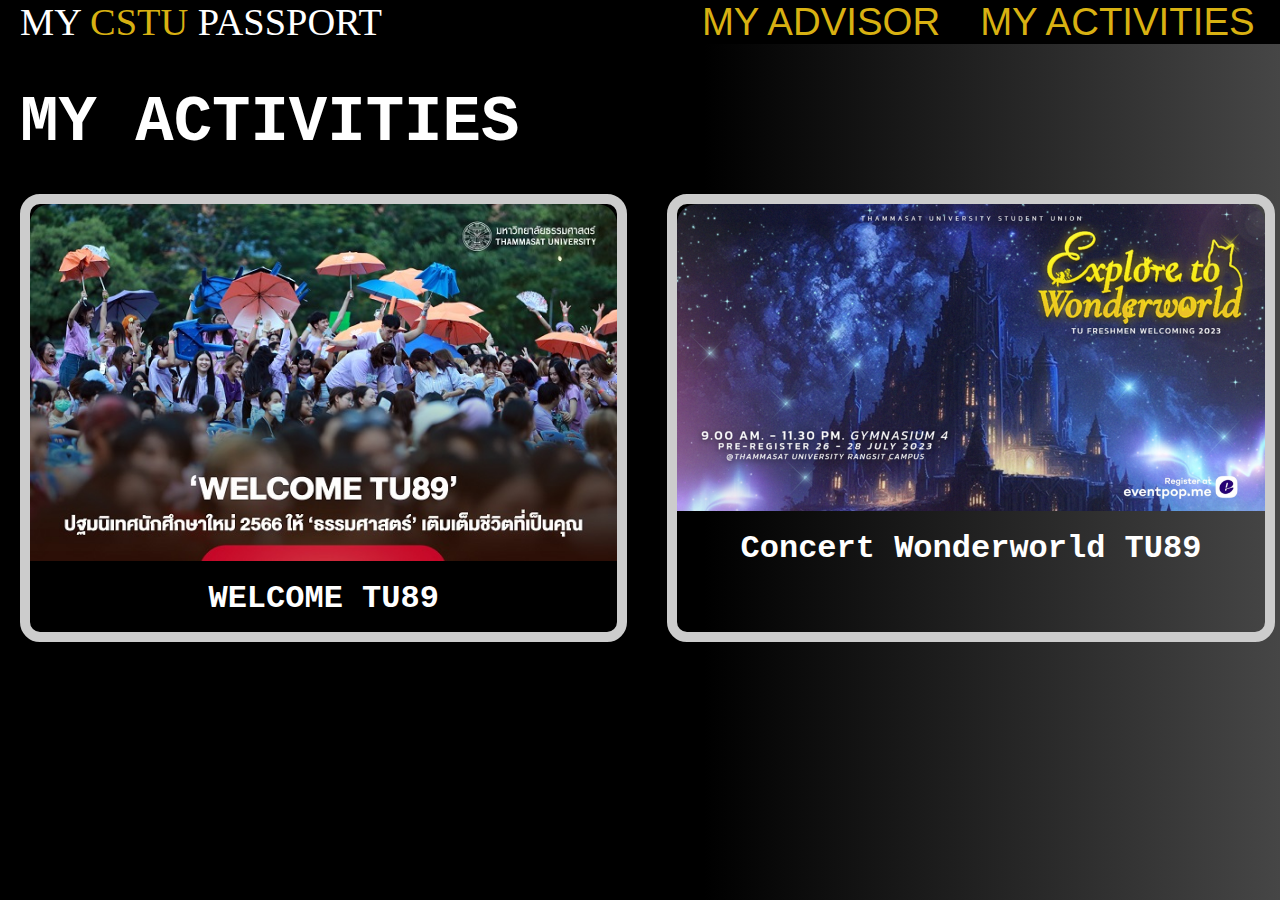
<file: html/myActivities.html>
<!DOCTYPE html>
<html lang="en">

<head>
    <meta charset="UTF-8">
    <meta name="viewport" content="width=device-width, initial-scale=1.0">
    <link rel="icon" type="image/x-icon" href="../image/cstu_favicon.png">
    <link rel="stylesheet" href="../css/cstu_style.css">
    <link rel="stylesheet" href="../css/activities_info_style.css">
    <title>MY ACTIVITIES</title>
</head>

<body>
    <nav>
        <div id="title_bar"><a href="../index.html" target="_self">MY <span>CSTU</span> PASSPORT</a></div>
        <ul class="menu_bar">
            <li><a href="../html/myAdvisor.html">MY ADVISOR</a></li>
            <li><a href="myActivities.html">MY ACTIVITIES</a></li>
        </ul>
    </nav>
    <h1>MY ACTIVITIES</h1>
    <div class="gallery_container">
        <div class="gallery_item">
            <a href="activity_page/welcom_tu89.html">
                <img src="../image/welcome_tu89.jpg" alt="ปฐมนิทศ TU89">
            </a>
            <div>WELCOME TU89</div>
        </div>

        <div class="gallery_item">
            <a href="activity_page/wonderworld_tu89.html">
                <img src="../image/wonderworld_tu89.png" alt="concert TU89">
            </a>
            <div>Concert Wonderworld TU89</div>
        </div>
    </div>



</body>

</html>
</file>
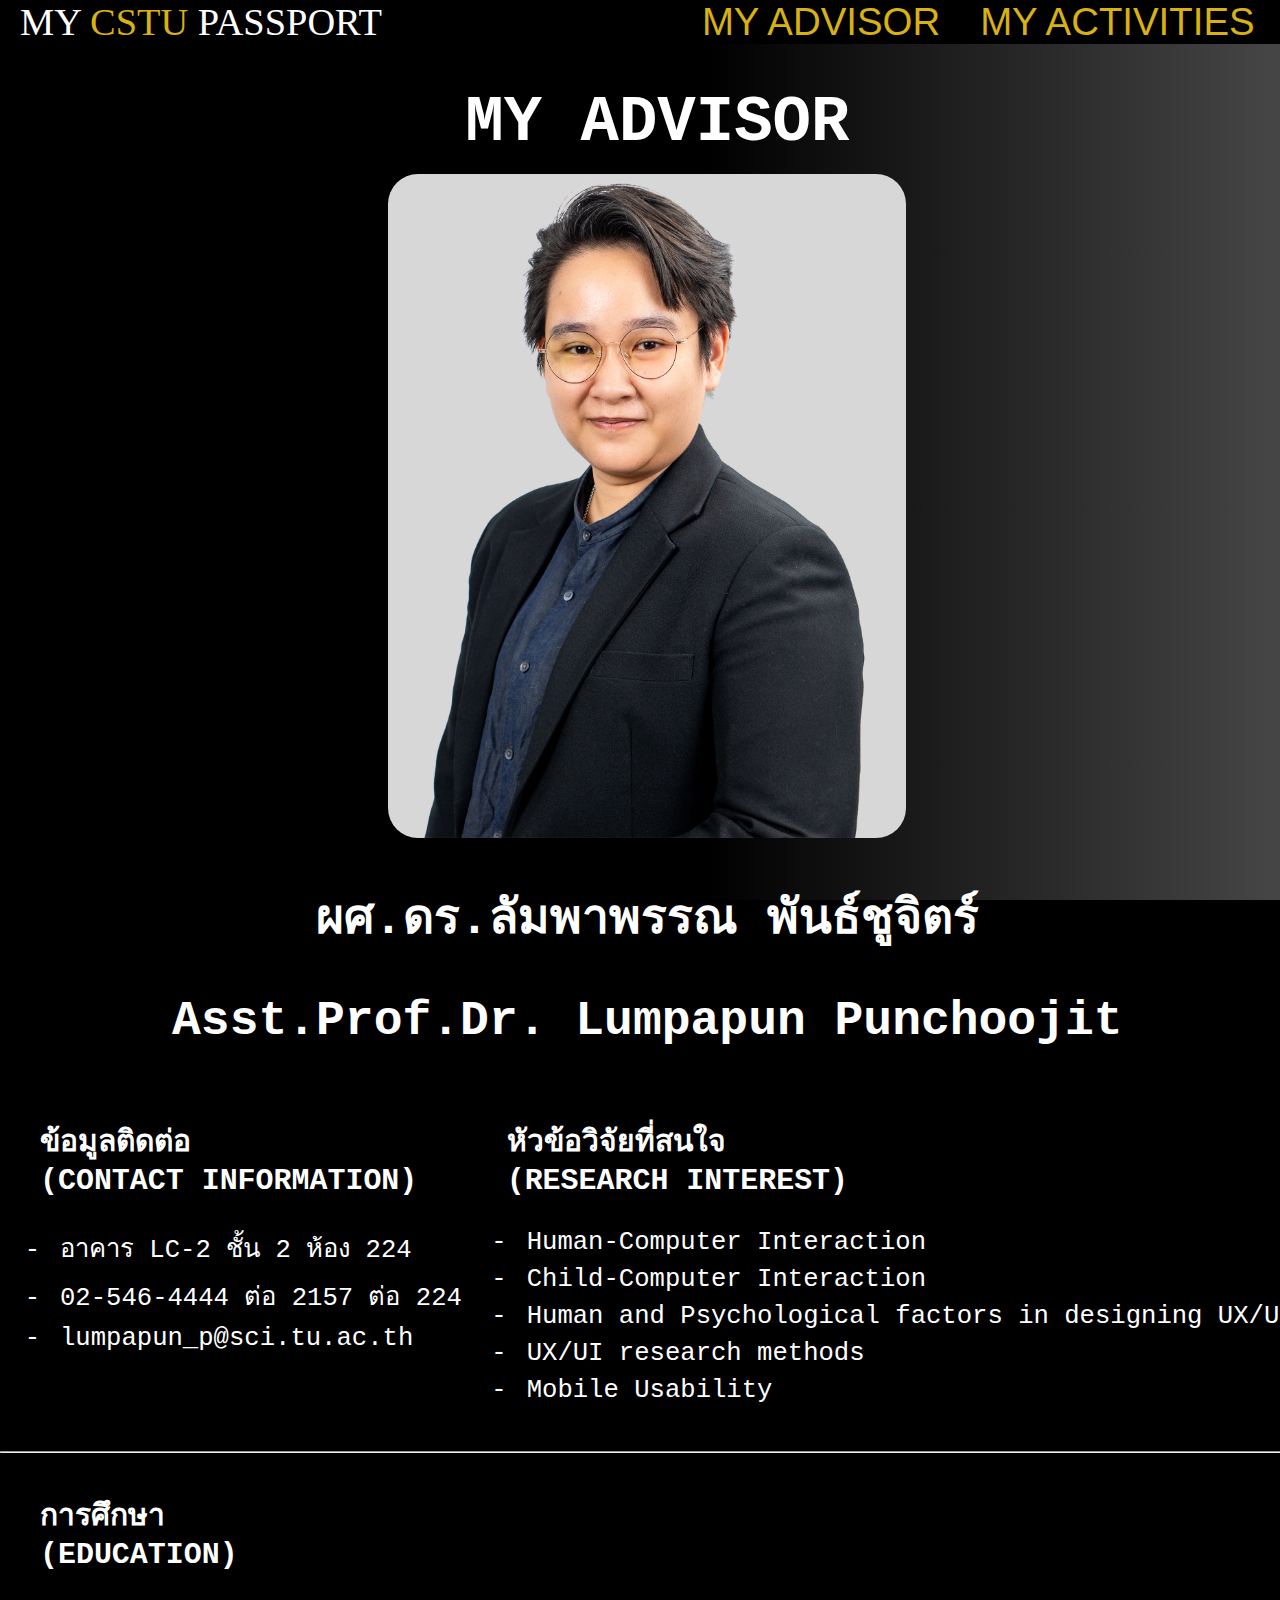
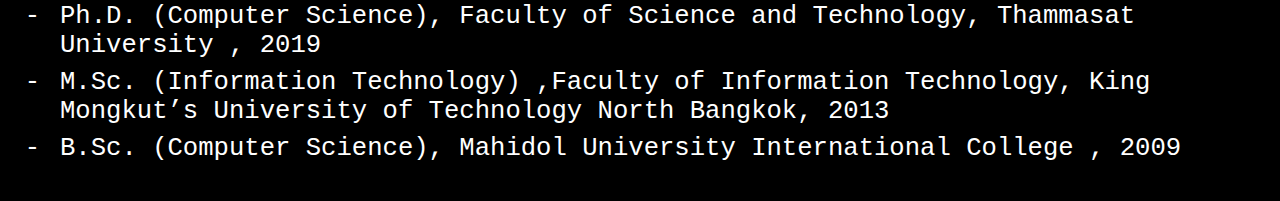
<file: html/myAdvisor.html>
<!DOCTYPE html>
<html lang="en">

<head>
    <meta charset="UTF-8">
    <meta name="viewport" content="width=device-width, initial-scale=1.0">
    <link rel="icon" type="image/x-icon" href="../image/cstu_favicon.png">
    <link rel="stylesheet" href="../css/cstu_style.css">
    <link rel="stylesheet" href="../css/advisor_info_style.css">
    <title>MY ADVISOR</title>
</head>

<body>
    <nav>
        <div id="title_bar"><a href="index.html" target="_self">MY <span>CSTU</span> PASSPORT</a></div>
        <ul class="menu_bar">
            <li><a href="html/myAdvisor.html">MY ADVISOR</a></li>
            <li><a href="">MY ACTIVITIES</a></li>
        </ul>
    </nav>


    <h1 id="header">MY ADVISOR</h1>

    <img src="../image/advisor_profile_picture.png" id="advisor_profile_picture" alt="advisor profile picture">
    <div>
        <h2 id="advisor_name">ผศ.ดร.ลัมพาพรรณ พันธ์ชูจิตร์</h2>
        <h2>Asst.Prof.Dr. Lumpapun Punchoojit</h2>
    </div>

    <div class="collum_info">
        <ul id="advisor_info_text">
            <h3>ข้อมูลติดต่อ<br>(CONTACT INFORMATION)</h3>
            <li>อาคาร LC-2 ชั้น 2 ห้อง 224</li>
            <li>02-546-4444 ต่อ 2157 ต่อ 224</li>
            <li>lumpapun_p@sci.tu.ac.th</li>
        </ul>

        <ul id="advisor_info_text">
            <h3>หัวข้อวิจัยที่สนใจ<br>(RESEARCH INTEREST)</h3>
            <li>Human-Computer Interaction</li>
            <li>Child-Computer Interaction</li>
            <li>Human and Psychological factors in designing UX/UI</li>
            <li>UX/UI research methods</li>
            <li>Mobile Usability</li>
    </div>
    <div id="dis_on_mobile">
        <hr>
    </div>
    <div class="collum_info">
        <ul id="advisor_info_text">
            <h3>การศึกษา<br>(EDUCATION)</h3>
            <li>Ph.D. (Computer Science), Faculty of Science and Technology, Thammasat University , 2019</li>
            <li>M.Sc. (Information Technology) ,Faculty of Information Technology, King Mongkut’s University of
                Technology North Bangkok, 2013</li>
            <li>B.Sc. (Computer Science), Mahidol University International College , 2009</li>
        </ul>
    </div>
</body>

</html>
</file>
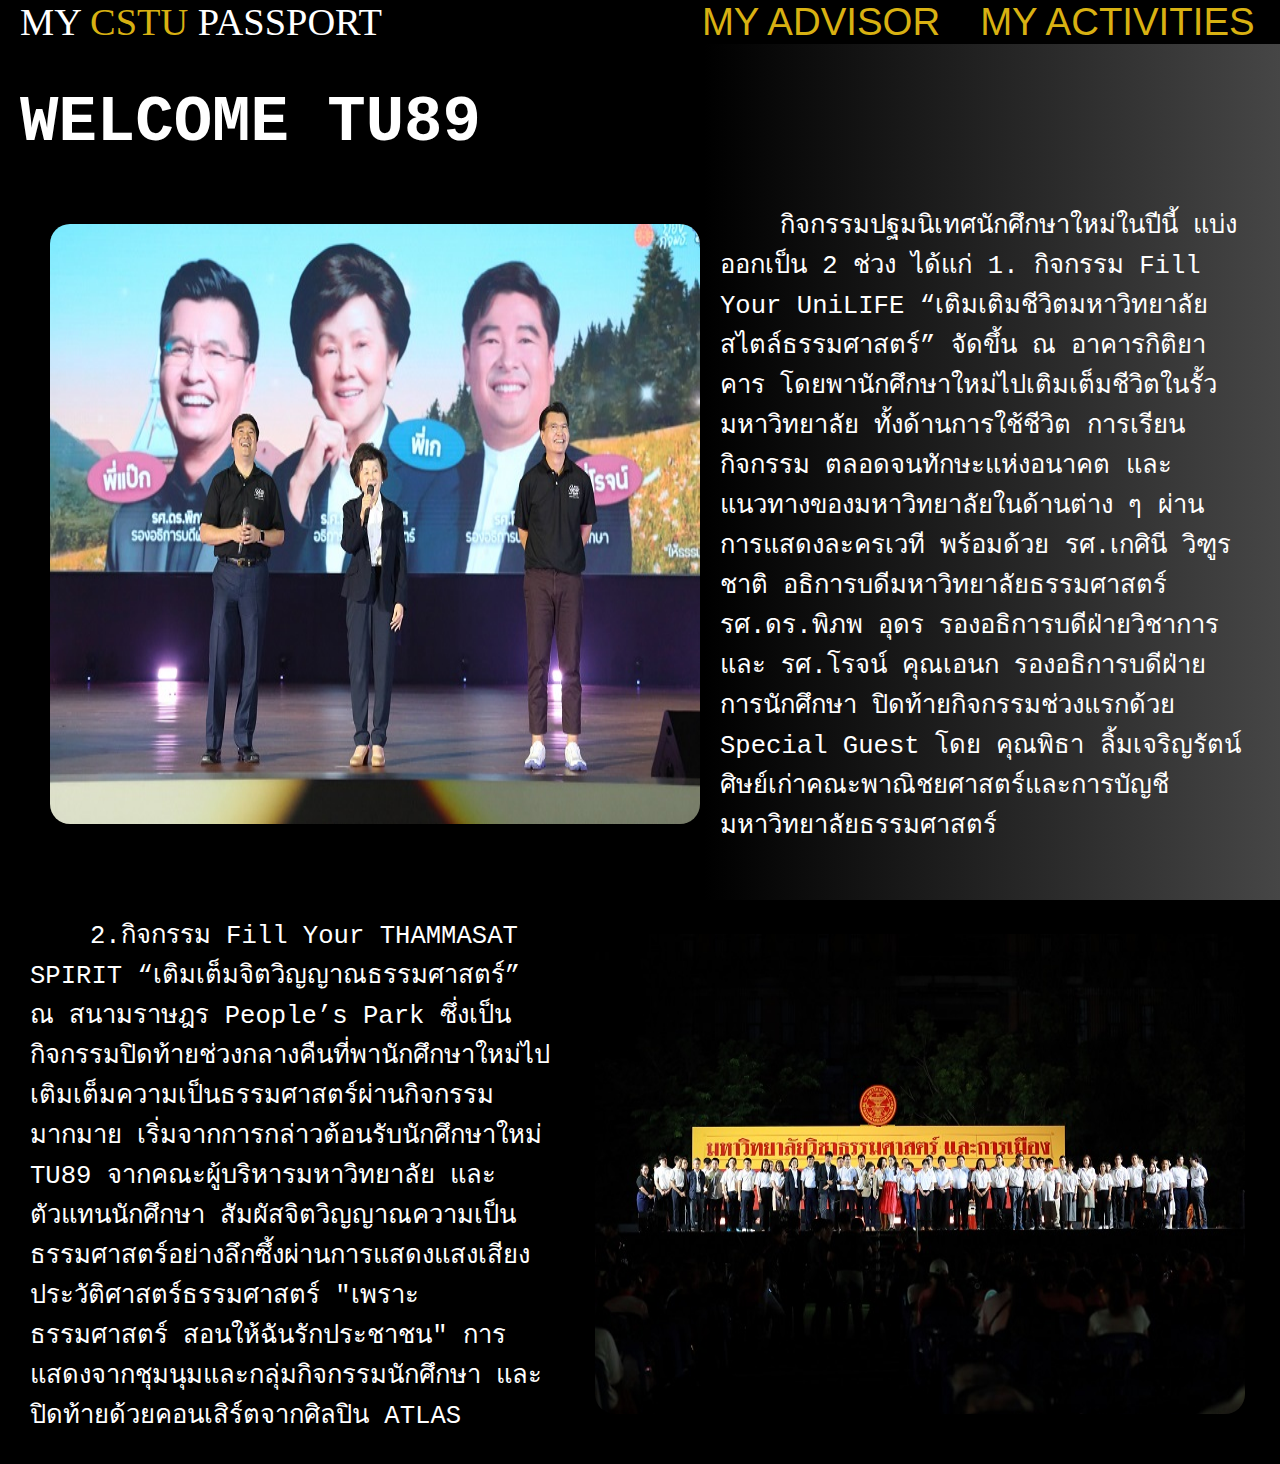
<file: html/activity_page/welcom_tu89.html>
<!DOCTYPE html>
<html lang="en">

<head>
    <meta charset="UTF-8">
    <meta name="viewport" content="width=device-width, initial-scale=1.0">
    <link rel="icon" type="image/x-icon" href="../image/cstu_favicon.png">
    <link rel="stylesheet" href="../../css/cstu_style.css">
    <link rel="stylesheet" href="../../css/css_activities/activity_content.css">
    <title>MY ACTIVITIES</title>
</head>

<body>
    <nav>
        <div id="title_bar"><a href="../../index.html" target="_self">MY <span>CSTU</span> PASSPORT</a></div>
        <ul class="menu_bar">
            <li><a href="../myAdvisor.html">MY ADVISOR</a></li>
            <li><a href="../myActivities.html">MY ACTIVITIES</a></li>
        </ul>
    </nav>


    <h1>WELCOME TU89</h1>


    <div class="all_content">
        <div class="pic_text_content">

            <img src="../../image/professor_welcome.jpg" alt="professor at welcome tu89">

            <p>กิจกรรมปฐมนิเทศนักศึกษาใหม่ในปีนี้ แบ่งออกเป็น 2 ช่วง ได้แก่ 1. กิจกรรม Fill Your UniLIFE
                “เติมเติมชีวิตมหาวิทยาลัยสไตล์ธรรมศาสตร์” จัดขึ้น ณ อาคารกิติยาคาร
                โดยพานักศึกษาใหม่ไปเติมเต็มชีวิตในรั้วมหาวิทยาลัย
                ทั้งด้านการใช้ชีวิต การเรียน กิจกรรม ตลอดจนทักษะแห่งอนาคต และแนวทางของมหาวิทยาลัยในด้านต่าง ๆ
                ผ่านการแสดงละครเวที
                พร้อมด้วย รศ.เกศินี วิฑูรชาติ อธิการบดีมหาวิทยาลัยธรรมศาสตร์ รศ.ดร.พิภพ อุดร รองอธิการบดีฝ่ายวิชาการ และ
                รศ.โรจน์ คุณเอนก
                รองอธิการบดีฝ่ายการนักศึกษา ปิดท้ายกิจกรรมช่วงแรกด้วย Special Guest โดย คุณพิธา ลิ้มเจริญรัตน์
                ศิษย์เก่าคณะพาณิชยศาสตร์และการบัญชี
                มหาวิทยาลัยธรรมศาสตร์
            </p>

        </div>

        <div class="pic_text_content_re">

            <img src="../../image/activity_welcom_2.jpg" alt="professor at welcome tu89">

            <p> 2.กิจกรรม Fill Your THAMMASAT SPIRIT “เติมเต็มจิตวิญญาณธรรมศาสตร์”
                ณ สนามราษฎร People’s Park
                ซึ่งเป็นกิจกรรมปิดท้ายช่วงกลางคืนที่พานักศึกษาใหม่ไปเติมเต็มความเป็นธรรมศาสตร์ผ่านกิจกรรมมากมาย
                เริ่มจากการกล่าวต้อนรับนักศึกษาใหม่ TU89 จากคณะผู้บริหารมหาวิทยาลัย และตัวแทนนักศึกษา
                สัมผัสจิตวิญญาณความเป็นธรรมศาสตร์อย่างลึกซึ้งผ่านการแสดงแสงเสียงประวัติศาสตร์ธรรมศาสตร์
                "เพราะธรรมศาสตร์ สอนให้ฉันรักประชาชน" การแสดงจากชุมนุมและกลุ่มกิจกรรมนักศึกษา
                และปิดท้ายด้วยคอนเสิร์ตจากศิลปิน ATLAS
            </p>

        </div>
    </div>


</body>

</html>
</file>
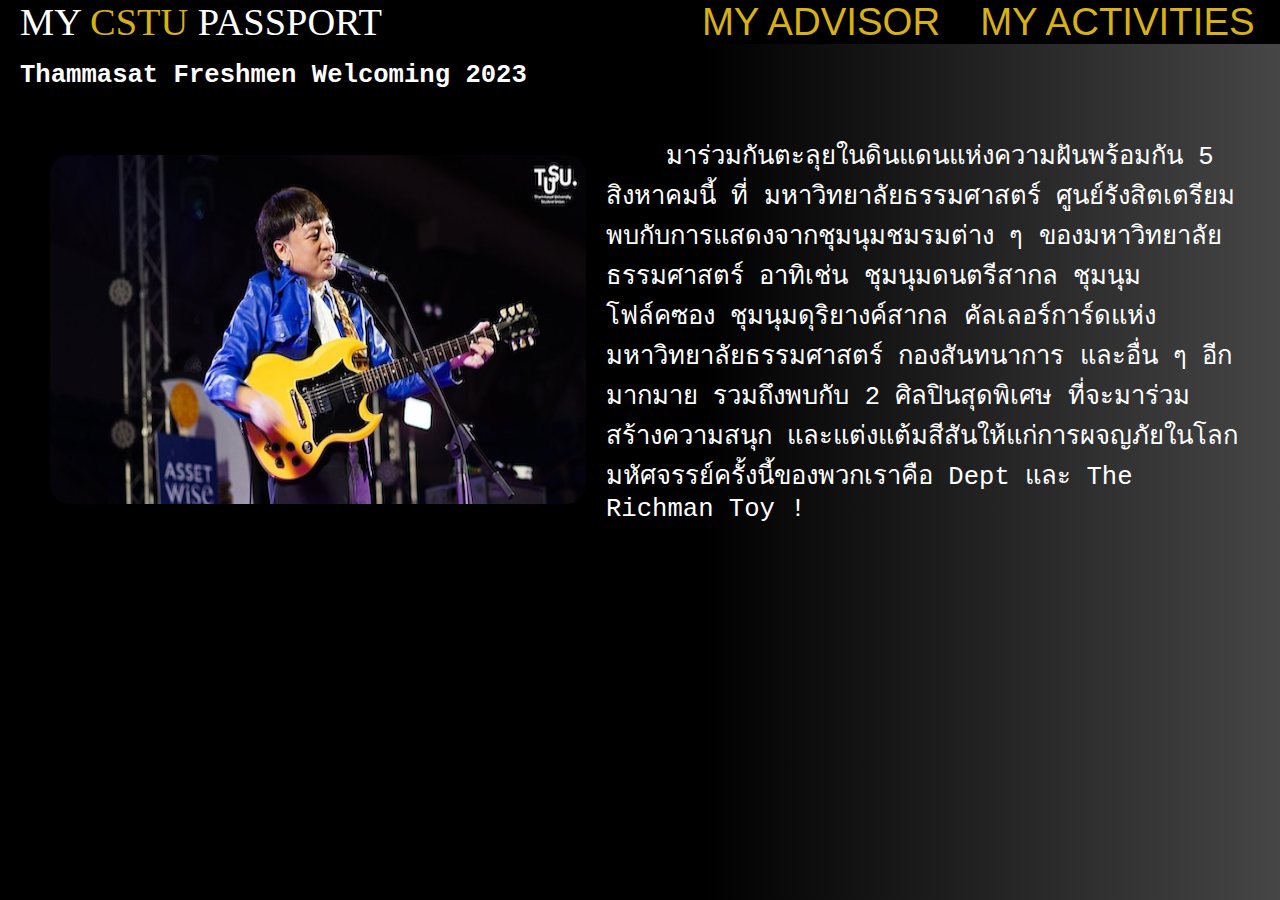
<file: html/activity_page/wonderworld_tu89.html>
<!DOCTYPE html>
<html lang="en">

<head>
    <meta charset="UTF-8">
    <meta name="viewport" content="width=device-width, initial-scale=1.0">
    <link rel="icon" type="image/x-icon" href="../image/cstu_favicon.png">
    <link rel="stylesheet" href="../../css/cstu_style.css">
    <link rel="stylesheet" href="../../css/css_activities/activity_content.css">
    <title>MY ACTIVITIES</title>
</head>

<body>
    <nav>
        <div id="title_bar"><a href="../../index.html" target="_self">MY <span>CSTU</span> PASSPORT</a></div>
        <ul class="menu_bar">
            <li><a href="../myAdvisor.html">MY ADVISOR</a></li>
            <li><a href="../myActivities.html">MY ACTIVITIES</a></li>
        </ul>
    </nav>


    <h1 id="h1_wonderworld">Thammasat Freshmen Welcoming 2023</h1>


    <div class="all_content">
        <div class="pic_text_content">

            <img src="../../image/the_richman_toy.jpg" alt="dept concert wonderworld tu89">

            <p>
                มาร่วมกันตะลุยในดินแดนแห่งความฝันพร้อมกัน 5 สิงหาคมนี้
                ที่ มหาวิทยาลัยธรรมศาสตร์ ศูนย์รังสิตเตรียมพบกับการแสดงจากชุมนุมชมรมต่าง ๆ ของมหาวิทยาลัยธรรมศาสตร์
                อาทิเช่น ชุมนุมดนตรีสากล ชุมนุมโฟล์คซอง ชุมนุมดุริยางค์สากล คัลเลอร์การ์ดแห่งมหาวิทยาลัยธรรมศาสตร์
                กองสันทนาการ และอื่น ๆ อีกมากมาย รวมถึงพบกับ 2 ศิลปินสุดพิเศษ ที่จะมาร่วมสร้างความสนุก
                และแต่งแต้มสีสันให้แก่การผจญภัยในโลกมหัศจรรย์ครั้งนี้ของพวกเราคือ Dept และ The Richman Toy !
            </p>

        </div>

    </div>


</body>

</html>
</file>
<file: css/cstu_style.css>
body {
    margin: 0px;
    color: white;
    background-image: linear-gradient(to right, #000000 55%, #464646);
    background-attachment: fixed;

    background-color: #000000;
    position: absolute;

}

h1 {
    font-size: clamp(32px, 5vw, 96px);
    font-family: 'Courier New', Courier, monospace;
    color: #ffffff;
    margin-left: 20px;
    white-space: nowrap;
    margin-bottom: 15px;
}

h2 {
    text-align: center;
    font-family: 'Courier New', Courier, monospace;
    font-size: clamp(24px, 4vw, 48px);
}

header {
    background-color: #000000;
    display: flex;
    justify-content: space-between;
}

nav {
    display: flex;
    justify-content: space-between;
    background-color: #000000;
}


#title_bar a {
    color: white;
    text-decoration: none;
    font-size: clamp(20px, 3vw, 48px);
    margin-left: 20px;
    margin-right: 25vw;
    white-space: nowrap;
}

#title_bar a span {
    color: #d8b112;
}



.menu_bar {

    font-family: Arial, Helvetica, sans-serif;
    font-size: clamp(16px, 3vw, 48px);

    list-style-type: none;
    margin: 0;
    padding: 0;

    display: flex;
    flex-wrap: nowrap;
    flex-direction: row;

    justify-content: space-around;

    white-space: nowrap;

}

.menu_bar li {
    display: inline;
}

.menu_bar li a {
    color: #d8b112;
    text-decoration: none;
    margin-right: 40px;
}


.menu_bar li a:hover {
    color: #464646;
}


@media screen and (max-width: 1150px) {

    nav {
        display: flex;
        flex-direction: column;
    }

    #title_bar {
        text-align: center;
    }

    #title_bar a {
        display: block;
        margin: 0;
        padding: 8px 16px;
        font-size: clamp(24px, 4vw, 72px);
    }

    .menu_bar {
        display: flex;
        flex-direction: column;
        list-style-type: none;
        margin: 0;
        padding: 0;
    }


    .menu_bar li a {
        margin: 0;
        padding: 8px 16px;

        font-size: clamp(24px, 4vw, 72px);

        text-align: center;

        display: block;

        color: #d8b112;
        text-decoration: none;

        align-items: center;
    }

    .menu_bar li a :hover {
        background-color: #464646;
    }
}
</file>
<file: css/activities_info_style.css>
div.gallery_container {
    display: flex;
    justify-content: space-around;
}

div.gallery_item {
    margin: 20px;
    border: 10px solid #ccc;
    width: 100%;
    border-radius: 20px;
}

div.gallery_item:hover {
    border: 10px solid #928a8a;
}

div.gallery_item img {
    width: 100%;
    height: auto;
    border: 0;
    border-top-right-radius: 20px;
    border-top-left-radius: 20px;
}

div.gallery_item div {
    padding: 15px;
    text-align: center;
    font-family: 'Courier New', Courier, monospace;
    font-weight: bold;
    font-size: clamp(24px, 4vw, 32px);
}

@media screen and (max-width: 780px) {

    div.gallery_container {
        display: flex;
        justify-content: space-around;
        flex-direction: column;
    }

    div.gallery_item {
        width: 80%;
        margin-left: auto;
        margin-right: auto;

    }
}
</file>
<file: css/advisor_info_style.css>
#header {
    text-align: center;
    font-size: clamp(48px, 5vw, 96px);
    white-space: nowrap;
}

#advisor_profile_picture {
    width: 40%;
    height: auto;
    display: block;
    margin-left: auto;
    margin-right: auto;
    border-radius: 30px;
}

.collum_info {
    display: flex;
    justify-content: space-between;
}


#advisor_info_text {
    font-family: 'Courier New', Courier, monospace;
    list-style-type: "-";
    font-size: clamp(16px, 2vw, 29px);
    margin-top: 0px;
    margin-bottom: 30px;
}

#advisor_info_text li {
    padding-left: 20px;
    padding-bottom: 8px;
}

@media screen and (max-width: 923px) {
    .collum_info {
        display: flex;
        flex-direction: column;
        justify-content: space-between;
    }

    #dis_on_mobile {
        display: none;
    }

    #advisor_profile_picture {
        width: 50%;
    }

}
</file>
<file: css/css_activities/activity_content.css>
div.all_content {
    display: flex;
    flex-direction: column;
}

div.pic_text_content {
    display: flex;
    justify-content: space-around;
    margin: 30px;
    margin-bottom: 40px;
}

div.pic_text_content img {
    width: 100%;
    height: auto;
    border-radius: 20px;
    margin: 20px;
}

div.pic_text_content p {
    font-family: 'Courier New', Courier, monospace;
    letter-spacing: 0px;
    text-indent: 60px;
    margin-top: auto;
    margin-bottom: auto;
    margin-right: 20px;
    font-size: clamp(16px, 2vw, 32px);
}

div.pic_text_content_re {
    display: flex;
    justify-content: space-around;
    flex-direction: row-reverse;
    margin: 30px;

}

div.pic_text_content_re img {
    width: 100%;
    height: auto;
    border-radius: 20px;
    margin: 20px;

}

div.pic_text_content_re p {
    font-family: 'Courier New', Courier, monospace;
    letter-spacing: 0px;
    text-indent: 60px;
    margin-top: auto;
    margin-bottom: auto;
    margin-right: 20px;
    font-size: clamp(16px, 2vw, 32px);
}

#picture_wonderworld {
    width: 50%;
    height: auto;
    border-radius: 20px;
    margin: 20px;
}


@media screen and (max-width: 1130px) {
    div.pic_text_content {
        display: flex;
        flex-direction: column;
    }

    div.pic_text_content img {
        width: 65%;
        height: auto;
        margin-left: auto;
        margin-right: auto;
        margin-bottom: 30px;
    }

    div.pic_text_content_re {
        display: flex;
        flex-direction: column;
    }

    div.pic_text_content_re img {
        width: 65%;
        height: auto;
        margin-left: auto;
        margin-right: auto;
        margin-bottom: 30px;
    }

}

#h1_wonderworld {
    font-size: clamp(16px, 2vw, 48px);

}
</file>
